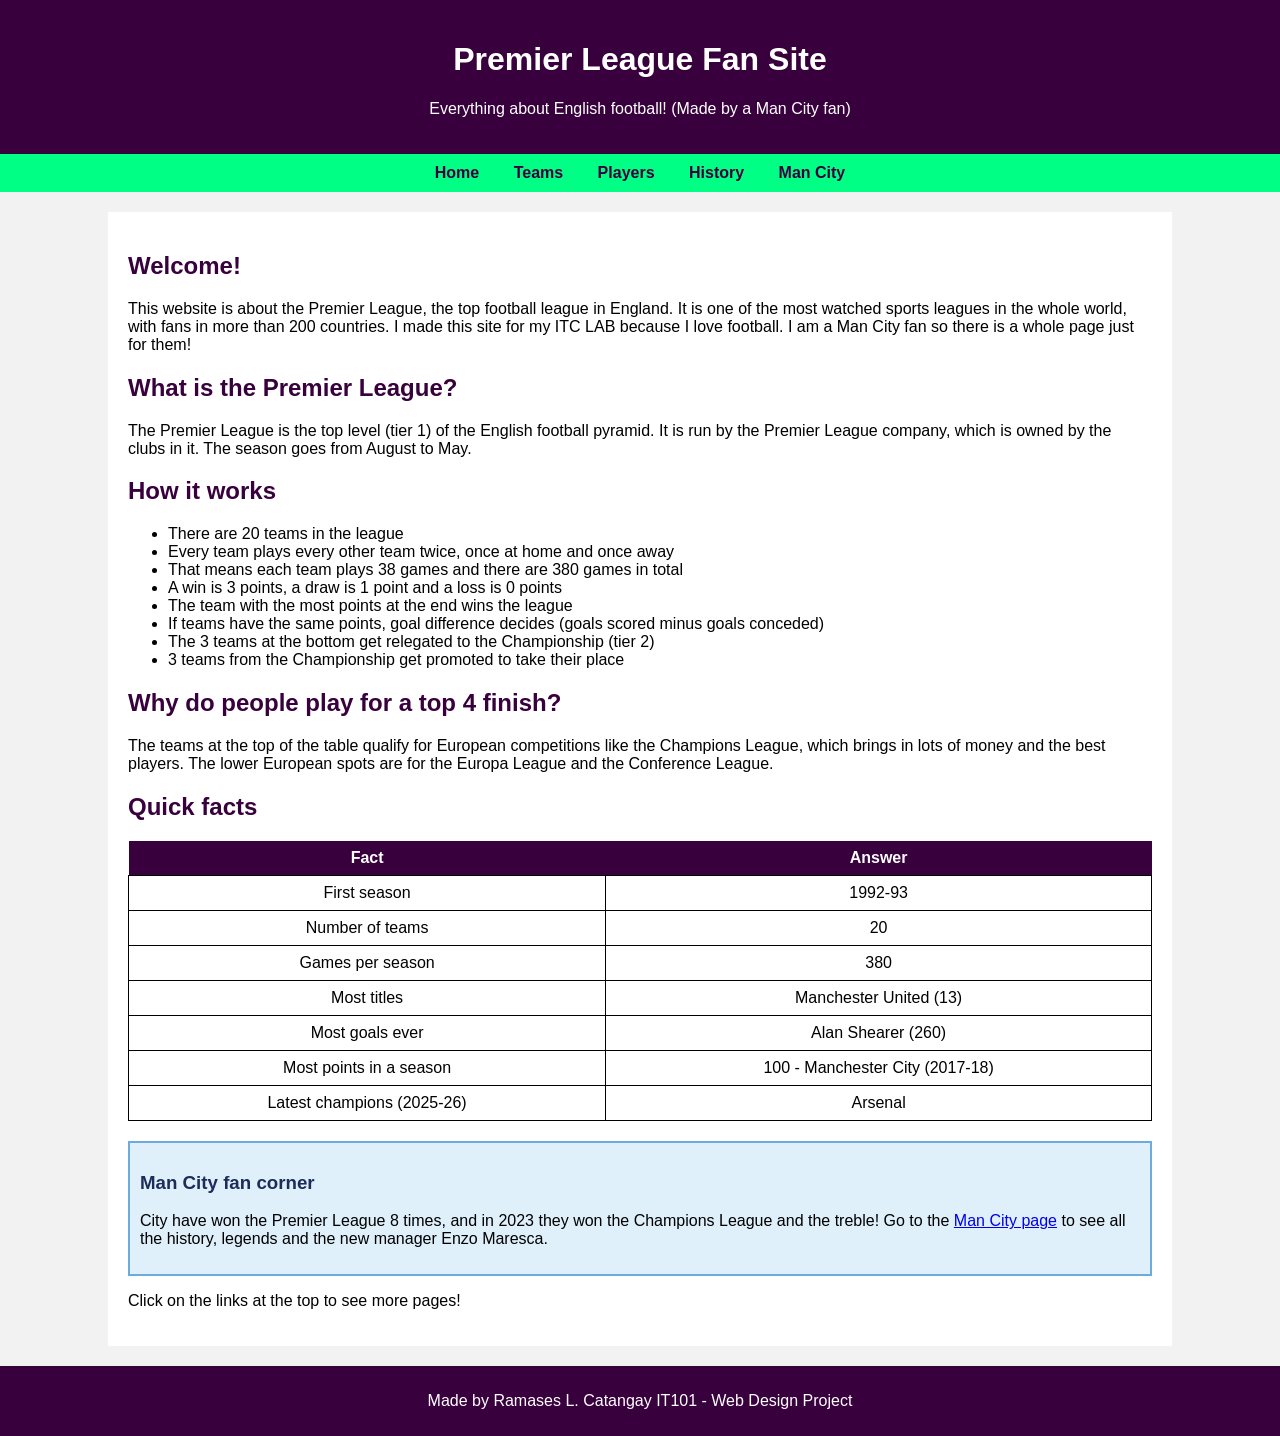
<file: index.html>
<!DOCTYPE html>
<html>
<head>
    <title>Premier League Fan Site - Home</title>
    <link rel="stylesheet" href="style.css">
</head>
<body>

    <header>
        <h1>Premier League Fan Site</h1>
        <p>Everything about English football! (Made by a Man City fan)</p>
    </header>

    <nav>
        <a href="index.html">Home</a>
        <a href="teams.html">Teams</a>
        <a href="players.html">Players</a>
        <a href="history.html">History</a>
        <a href="mancity.html">Man City</a>
    </nav>

    <div class="content">
        <h2>Welcome!</h2>
        <p>
            This website is about the Premier League, the top football league in England.
            It is one of the most watched sports leagues in the whole world, with fans
            in more than 200 countries. I made this site for my ITC LAB because I love football. 
            I am a Man City fan so there is a whole page just for them!
        </p>

        <h2>What is the Premier League?</h2>
        <p>
            The Premier League is the top level (tier 1) of the English football pyramid.
            It is run by the Premier League company, which is owned by the clubs in it.
            The season goes from August to May.
        </p>

        <h2>How it works</h2>
        <ul>
            <li>There are 20 teams in the league</li>
            <li>Every team plays every other team twice, once at home and once away</li>
            <li>That means each team plays 38 games and there are 380 games in total</li>
            <li>A win is 3 points, a draw is 1 point and a loss is 0 points</li>
            <li>The team with the most points at the end wins the league</li>
            <li>If teams have the same points, goal difference decides (goals scored minus goals conceded)</li>
            <li>The 3 teams at the bottom get relegated to the Championship (tier 2)</li>
            <li>3 teams from the Championship get promoted to take their place</li>
        </ul>

        <h2>Why do people play for a top 4 finish?</h2>
        <p>
            The teams at the top of the table qualify for European competitions like the
            Champions League, which brings in lots of money and the best players.
            The lower European spots are for the Europa League and the Conference League.
        </p>

        <h2>Quick facts</h2>
        <table>
            <tr>
                <th>Fact</th>
                <th>Answer</th>
            </tr>
            <tr>
                <td>First season</td>
                <td>1992-93</td>
            </tr>
            <tr>
                <td>Number of teams</td>
                <td>20</td>
            </tr>
            <tr>
                <td>Games per season</td>
                <td>380</td>
            </tr>
            <tr>
                <td>Most titles</td>
                <td>Manchester United (13)</td>
            </tr>
            <tr>
                <td>Most goals ever</td>
                <td>Alan Shearer (260)</td>
            </tr>
            <tr>
                <td>Most points in a season</td>
                <td>100 - Manchester City (2017-18)</td>
            </tr>
            <tr>
                <td>Latest champions (2025-26)</td>
                <td>Arsenal</td>
            </tr>
        </table>

        <div class="citybox">
            <h3>Man City fan corner</h3>
            <p>
                City have won the Premier League 8 times, and in 2023 they won the Champions League
                and the treble! Go to the <a href="mancity.html">Man City page</a>
                to see all the history, legends and the new manager Enzo Maresca.
            </p>
        </div>

        <p>Click on the links at the top to see more pages!</p>
    </div>

    <footer>
        <p>Made by Ramases L. Catangay IT101 - Web Design Project</p>
    </footer>

</body>
</html>
</file>
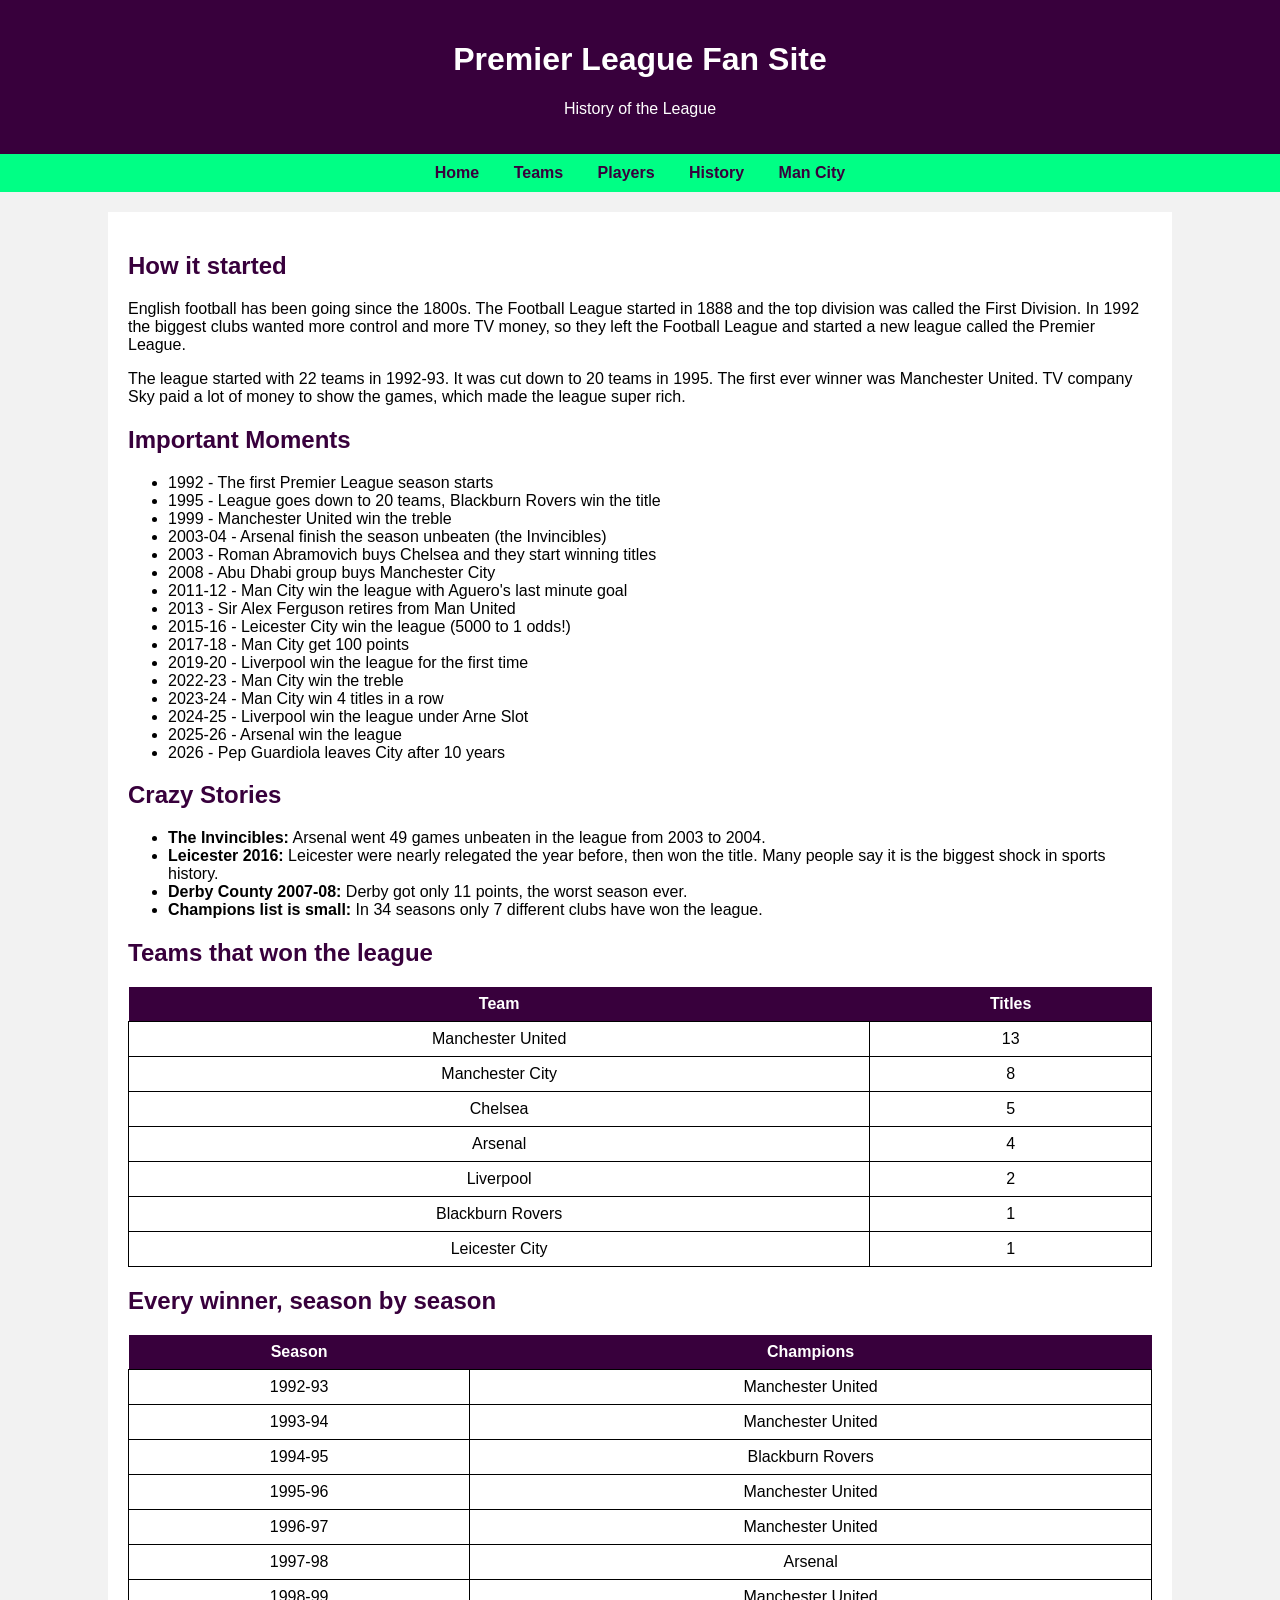
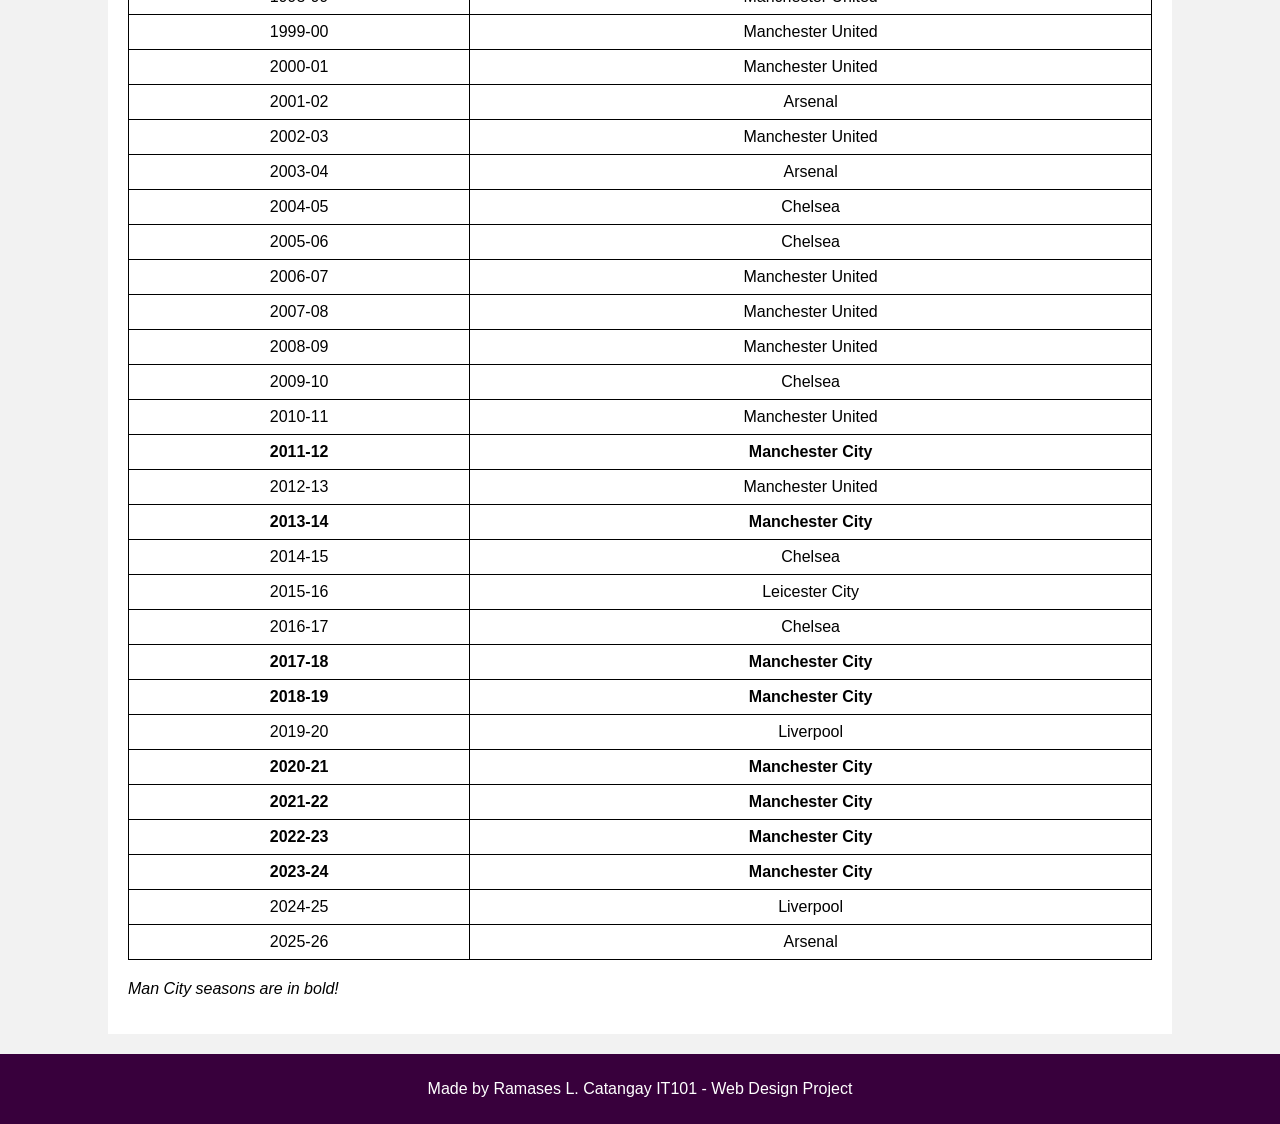
<file: history.html>
<!DOCTYPE html>
<html>
<head>
    <title>Premier League Fan Site - History</title>
    <link rel="stylesheet" href="style.css">
</head>
<body>

    <header>
        <h1>Premier League Fan Site</h1>
        <p>History of the League</p>
    </header>

    <nav>
        <a href="index.html">Home</a>
        <a href="teams.html">Teams</a>
        <a href="players.html">Players</a>
        <a href="history.html">History</a>
        <a href="mancity.html">Man City</a>
    </nav>

    <div class="content">
        <h2>How it started</h2>
        <p>
            English football has been going since the 1800s. The Football League started in 1888
            and the top division was called the First Division. In 1992 the biggest clubs wanted
            more control and more TV money, so they left the Football League and started a new
            league called the Premier League.
        </p>
        <p>
            The league started with 22 teams in 1992-93. It was cut down to 20 teams in 1995.
            The first ever winner was Manchester United. TV company Sky paid a lot of money to show
            the games, which made the league super rich.
        </p>

        <h2>Important Moments</h2>
        <ul>
            <li>1992 - The first Premier League season starts</li>
            <li>1995 - League goes down to 20 teams, Blackburn Rovers win the title</li>
            <li>1999 - Manchester United win the treble</li>
            <li>2003-04 - Arsenal finish the season unbeaten (the Invincibles)</li>
            <li>2003 - Roman Abramovich buys Chelsea and they start winning titles</li>
            <li>2008 - Abu Dhabi group buys Manchester City</li>
            <li>2011-12 - Man City win the league with Aguero's last minute goal</li>
            <li>2013 - Sir Alex Ferguson retires from Man United</li>
            <li>2015-16 - Leicester City win the league (5000 to 1 odds!)</li>
            <li>2017-18 - Man City get 100 points</li>
            <li>2019-20 - Liverpool win the league for the first time</li>
            <li>2022-23 - Man City win the treble</li>
            <li>2023-24 - Man City win 4 titles in a row</li>
            <li>2024-25 - Liverpool win the league under Arne Slot</li>
            <li>2025-26 - Arsenal win the league</li>
            <li>2026 - Pep Guardiola leaves City after 10 years</li>
        </ul>

        <h2>Crazy Stories</h2>
        <ul>
            <li><b>The Invincibles:</b> Arsenal went 49 games unbeaten in the league from 2003 to 2004.</li>
            <li><b>Leicester 2016:</b> Leicester were nearly relegated the year before, then won the title. Many people say it is the biggest shock in sports history.</li>
            <li><b>Derby County 2007-08:</b> Derby got only 11 points, the worst season ever.</li>
            <li><b>Champions list is small:</b> In 34 seasons only 7 different clubs have won the league.</li>
        </ul>

        <h2>Teams that won the league</h2>
        <table>
            <tr>
                <th>Team</th>
                <th>Titles</th>
            </tr>
            <tr><td>Manchester United</td><td>13</td></tr>
            <tr class="x"><td>Manchester City</td><td>8</td></tr>
            <tr><td>Chelsea</td><td>5</td></tr>
            <tr><td>Arsenal</td><td>4</td></tr>
            <tr><td>Liverpool</td><td>2</td></tr>
            <tr><td>Blackburn Rovers</td><td>1</td></tr>
            <tr><td>Leicester City</td><td>1</td></tr>
        </table>

        <h2>Every winner, season by season</h2>
        <table>
            <tr>
                <th>Season</th>
                <th>Champions</th>
            </tr>
            <tr><td>1992-93</td><td>Manchester United</td></tr>
            <tr><td>1993-94</td><td>Manchester United</td></tr>
            <tr><td>1994-95</td><td>Blackburn Rovers</td></tr>
            <tr><td>1995-96</td><td>Manchester United</td></tr>
            <tr><td>1996-97</td><td>Manchester United</td></tr>
            <tr><td>1997-98</td><td>Arsenal</td></tr>
            <tr><td>1998-99</td><td>Manchester United</td></tr>
            <tr><td>1999-00</td><td>Manchester United</td></tr>
            <tr><td>2000-01</td><td>Manchester United</td></tr>
            <tr><td>2001-02</td><td>Arsenal</td></tr>
            <tr><td>2002-03</td><td>Manchester United</td></tr>
            <tr><td>2003-04</td><td>Arsenal</td></tr>
            <tr><td>2004-05</td><td>Chelsea</td></tr>
            <tr><td>2005-06</td><td>Chelsea</td></tr>
            <tr><td>2006-07</td><td>Manchester United</td></tr>
            <tr><td>2007-08</td><td>Manchester United</td></tr>
            <tr><td>2008-09</td><td>Manchester United</td></tr>
            <tr><td>2009-10</td><td>Chelsea</td></tr>
            <tr><td>2010-11</td><td>Manchester United</td></tr>
            <tr><td><b>2011-12</b></td><td><b>Manchester City</b></td></tr>
            <tr><td>2012-13</td><td>Manchester United</td></tr>
            <tr><td><b>2013-14</b></td><td><b>Manchester City</b></td></tr>
            <tr><td>2014-15</td><td>Chelsea</td></tr>
            <tr><td>2015-16</td><td>Leicester City</td></tr>
            <tr><td>2016-17</td><td>Chelsea</td></tr>
            <tr><td><b>2017-18</b></td><td><b>Manchester City</b></td></tr>
            <tr><td><b>2018-19</b></td><td><b>Manchester City</b></td></tr>
            <tr><td>2019-20</td><td>Liverpool</td></tr>
            <tr><td><b>2020-21</b></td><td><b>Manchester City</b></td></tr>
            <tr><td><b>2021-22</b></td><td><b>Manchester City</b></td></tr>
            <tr><td><b>2022-23</b></td><td><b>Manchester City</b></td></tr>
            <tr><td><b>2023-24</b></td><td><b>Manchester City</b></td></tr>
            <tr><td>2024-25</td><td>Liverpool</td></tr>
            <tr><td>2025-26</td><td>Arsenal</td></tr>
        </table>
        <p><i>Man City seasons are in bold!</i></p>
    </div>

    <footer>
        <p>Made by Ramases L. Catangay IT101 - Web Design Project</p>
    </footer>

</body>
</html>
</file>
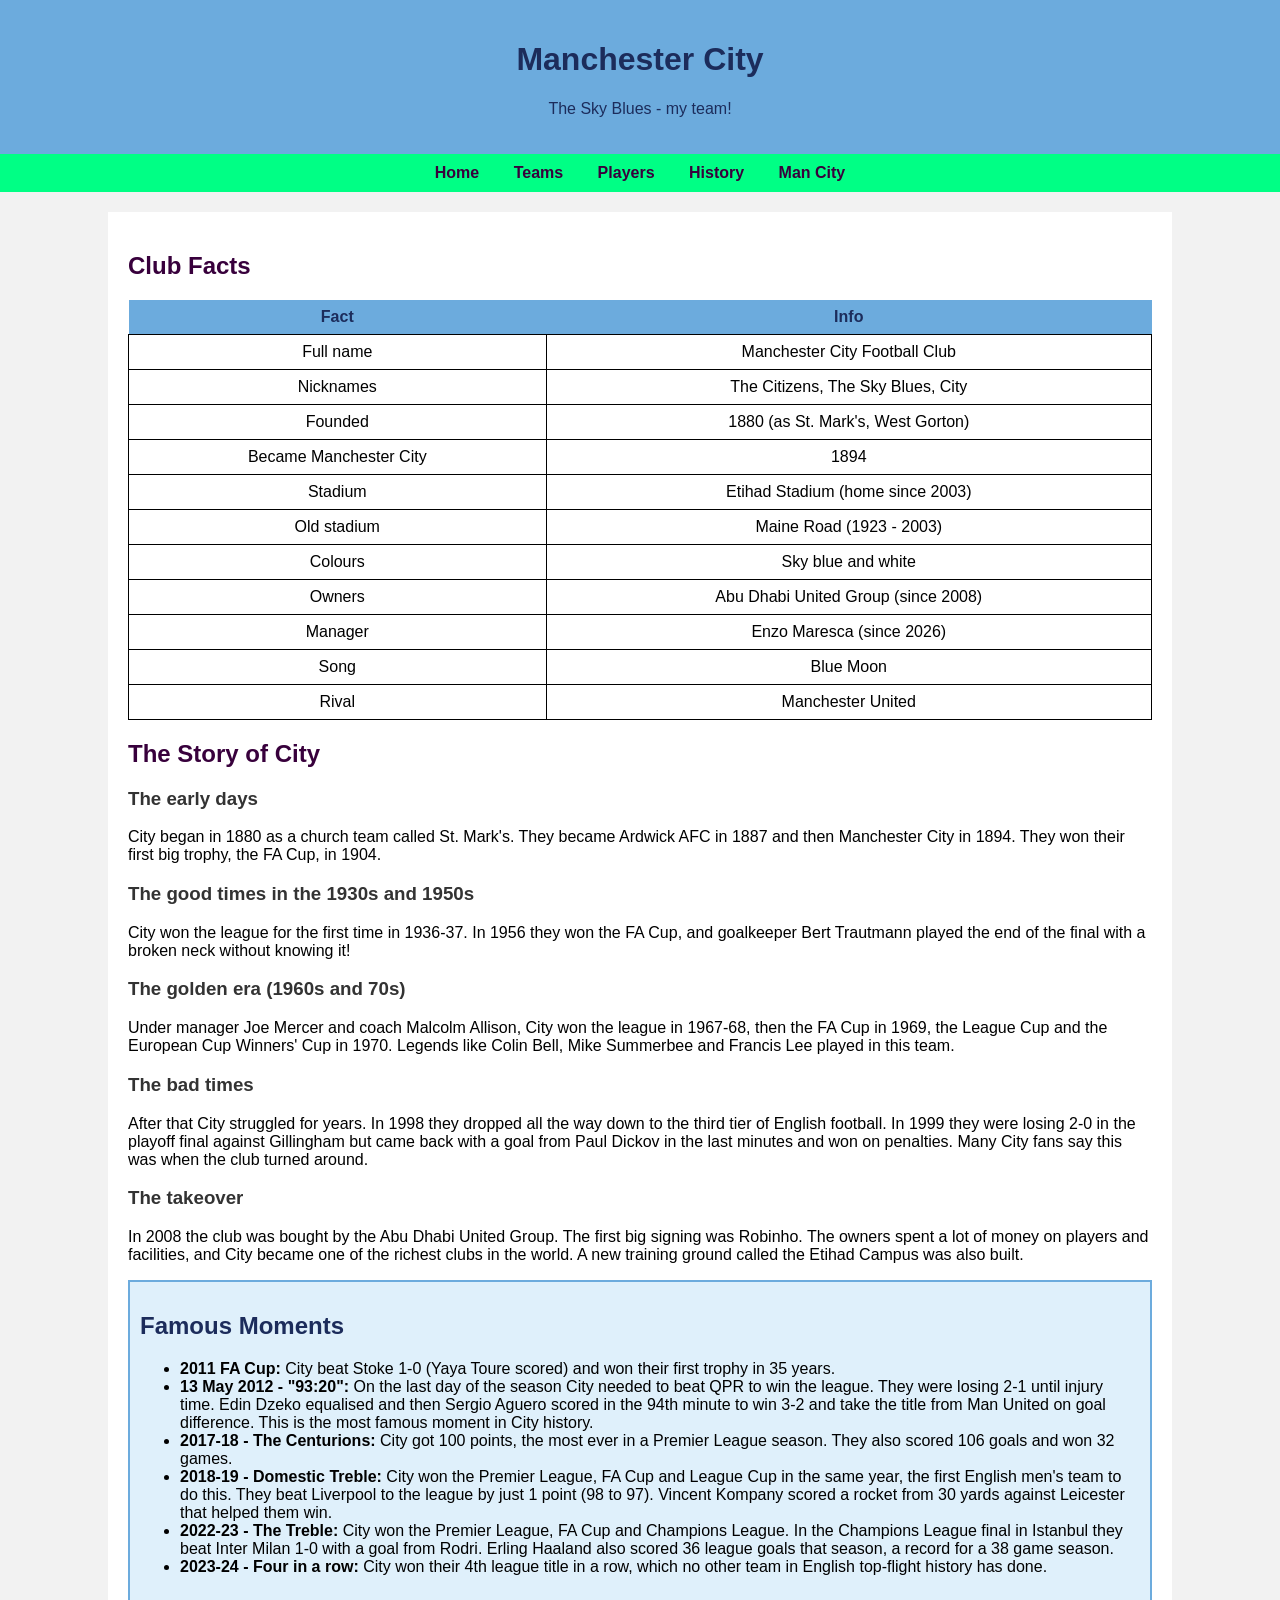
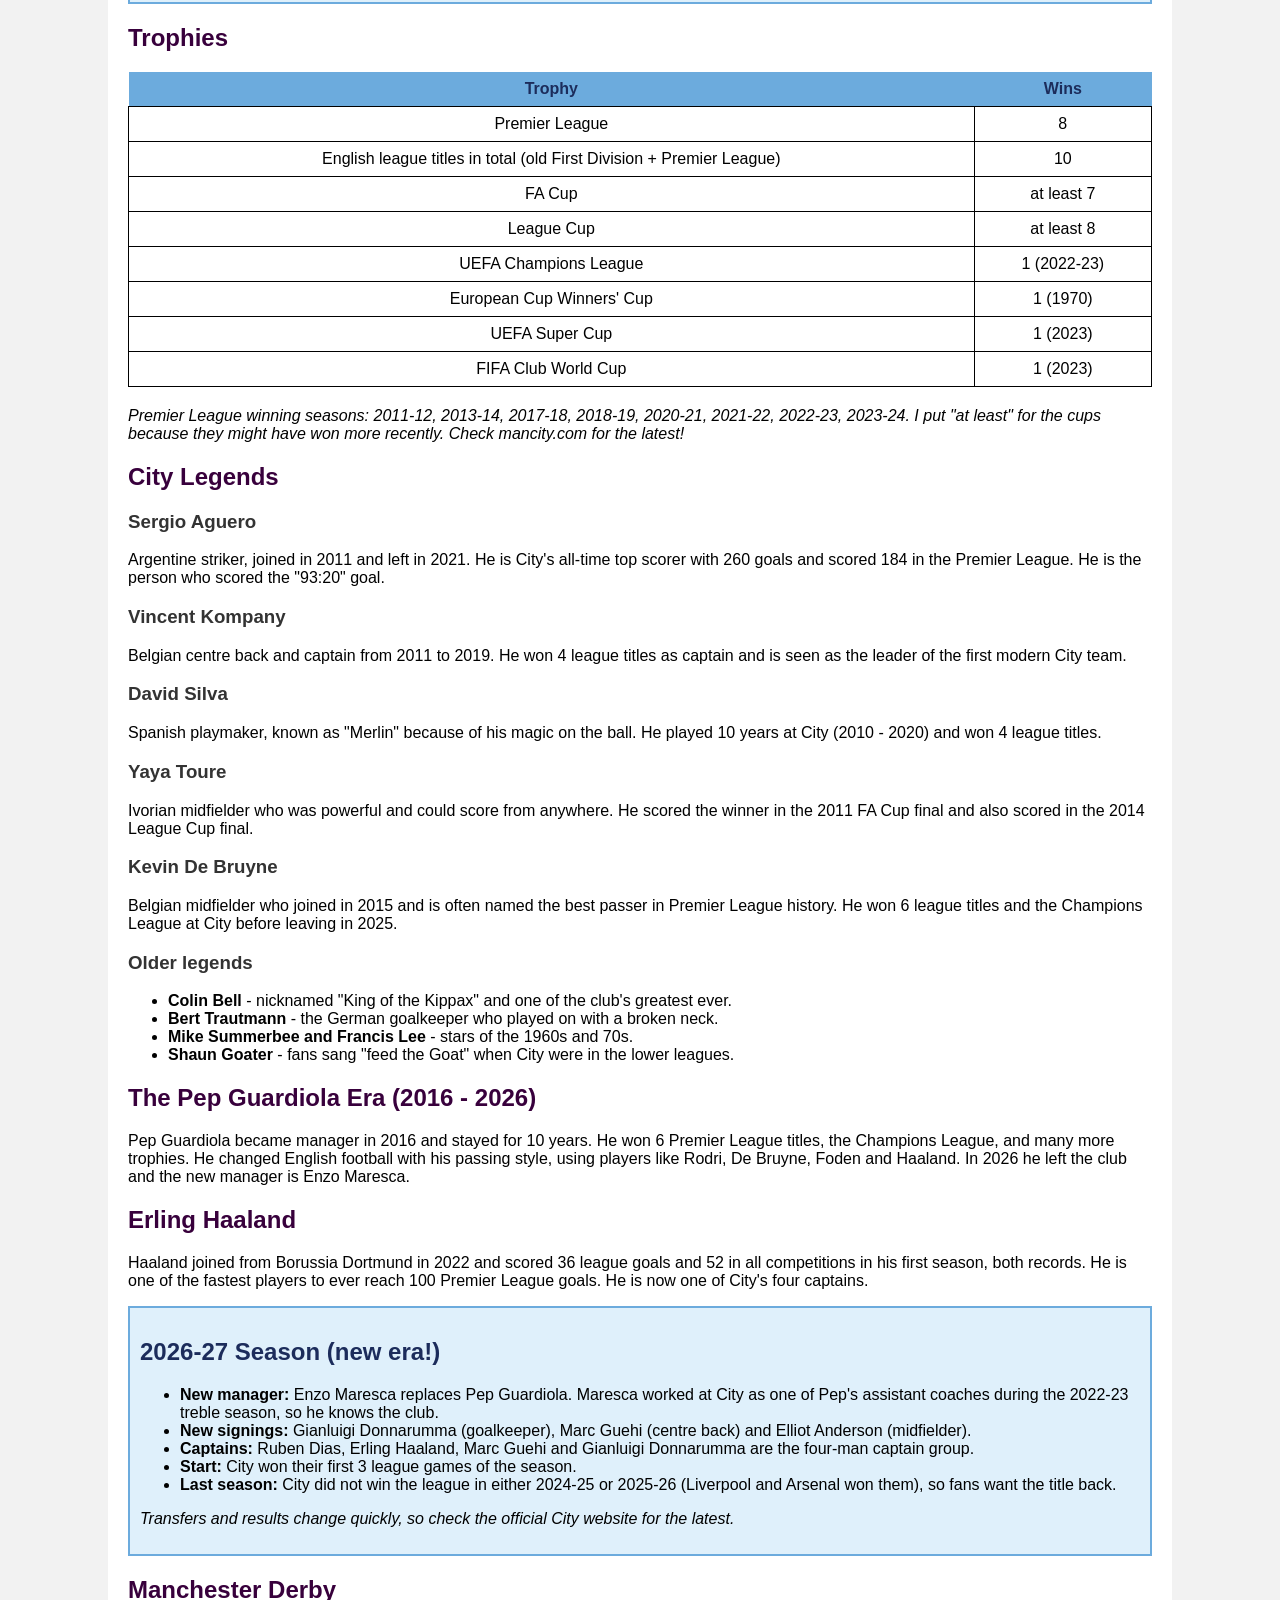
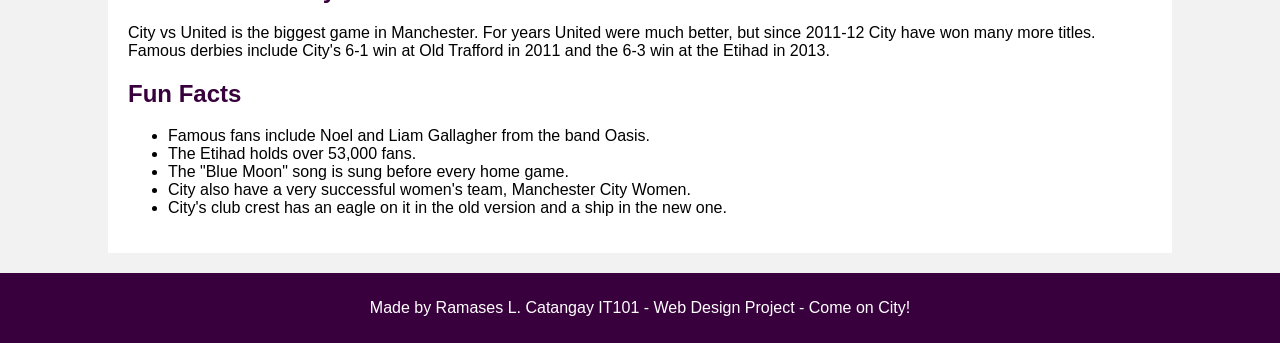
<file: mancity.html>
<!DOCTYPE html>
<html>
<head>
    <title>Premier League Fan Site - Manchester City</title>
    <link rel="stylesheet" href="style.css">
</head>
<body>

    <header class="city-header">
        <h1>Manchester City</h1>
        <p>The Sky Blues - my team!</p>
    </header>

    <nav>
        <a href="index.html">Home</a>
        <a href="teams.html">Teams</a>
        <a href="players.html">Players</a>
        <a href="history.html">History</a>
        <a href="mancity.html">Man City</a>
    </nav>

    <div class="content">

        <h2>Club Facts</h2>
        <table class="citytable">
            <tr><th>Fact</th><th>Info</th></tr>
            <tr><td>Full name</td><td>Manchester City Football Club</td></tr>
            <tr><td>Nicknames</td><td>The Citizens, The Sky Blues, City</td></tr>
            <tr><td>Founded</td><td>1880 (as St. Mark's, West Gorton)</td></tr>
            <tr><td>Became Manchester City</td><td>1894</td></tr>
            <tr><td>Stadium</td><td>Etihad Stadium (home since 2003)</td></tr>
            <tr><td>Old stadium</td><td>Maine Road (1923 - 2003)</td></tr>
            <tr><td>Colours</td><td>Sky blue and white</td></tr>
            <tr><td>Owners</td><td>Abu Dhabi United Group (since 2008)</td></tr>
            <tr><td>Manager</td><td>Enzo Maresca (since 2026)</td></tr>
            <tr><td>Song</td><td>Blue Moon</td></tr>
            <tr><td>Rival</td><td>Manchester United</td></tr>
        </table>

        <h2>The Story of City</h2>

        <h3>The early days</h3>
        <p>
            City began in 1880 as a church team called St. Mark's. They became Ardwick AFC in 1887
            and then Manchester City in 1894. They won their first big trophy, the FA Cup, in 1904.
        </p>

        <h3>The good times in the 1930s and 1950s</h3>
        <p>
            City won the league for the first time in 1936-37. In 1956 they won the FA Cup, and goalkeeper
            Bert Trautmann played the end of the final with a broken neck without knowing it!
        </p>

        <h3>The golden era (1960s and 70s)</h3>
        <p>
            Under manager Joe Mercer and coach Malcolm Allison, City won the league in 1967-68,
            then the FA Cup in 1969, the League Cup and the European Cup Winners' Cup in 1970.
            Legends like Colin Bell, Mike Summerbee and Francis Lee played in this team.
        </p>

        <h3>The bad times</h3>
        <p>
            After that City struggled for years. In 1998 they dropped all the way down to the third tier
            of English football. In 1999 they were losing 2-0 in the playoff final against Gillingham
            but came back with a goal from Paul Dickov in the last minutes and won on penalties.
            Many City fans say this was when the club turned around.
        </p>

        <h3>The takeover</h3>
        <p>
            In 2008 the club was bought by the Abu Dhabi United Group. The first big signing was
            Robinho. The owners spent a lot of money on players and facilities, and City became one of the
            richest clubs in the world. A new training ground called the Etihad Campus was also built.
        </p>

        <div class="citybox">
            <h2>Famous Moments</h2>
            <ul>
                <li>
                    <b>2011 FA Cup:</b> City beat Stoke 1-0 (Yaya Toure scored) and won their first
                    trophy in 35 years.
                </li>
                <li>
                    <b>13 May 2012 - "93:20":</b> On the last day of the season City needed to beat QPR
                    to win the league. They were losing 2-1 until injury time. Edin Dzeko equalised and
                    then Sergio Aguero scored in the 94th minute to win 3-2 and take the title from
                    Man United on goal difference. This is the most famous moment in City history.
                </li>
                <li>
                    <b>2017-18 - The Centurions:</b> City got 100 points, the most ever in a Premier League
                    season. They also scored 106 goals and won 32 games.
                </li>
                <li>
                    <b>2018-19 - Domestic Treble:</b> City won the Premier League, FA Cup and League Cup
                    in the same year, the first English men's team to do this. They beat Liverpool to
                    the league by just 1 point (98 to 97). Vincent Kompany scored a rocket from 30 yards against
                    Leicester that helped them win.
                </li>
                <li>
                    <b>2022-23 - The Treble:</b> City won the Premier League, FA Cup and Champions League.
                    In the Champions League final in Istanbul they beat Inter Milan 1-0
                    with a goal from Rodri. Erling Haaland also scored 36 league goals that season,
                    a record for a 38 game season.
                </li>
                <li>
                    <b>2023-24 - Four in a row:</b> City won their 4th league title in a row, which
                    no other team in English top-flight history has done.
                </li>
            </ul>
        </div>

        <h2>Trophies</h2>
        <table class="citytable">
            <tr><th>Trophy</th><th>Wins</th></tr>
            <tr><td>Premier League</td><td>8</td></tr>
            <tr><td>English league titles in total (old First Division + Premier League)</td><td>10</td></tr>
            <tr><td>FA Cup</td><td>at least 7</td></tr>
            <tr><td>League Cup</td><td>at least 8</td></tr>
            <tr><td>UEFA Champions League</td><td>1 (2022-23)</td></tr>
            <tr><td>European Cup Winners' Cup</td><td>1 (1970)</td></tr>
            <tr><td>UEFA Super Cup</td><td>1 (2023)</td></tr>
            <tr><td>FIFA Club World Cup</td><td>1 (2023)</td></tr>
        </table>
        <p><i>Premier League winning seasons: 2011-12, 2013-14, 2017-18, 2018-19, 2020-21, 2021-22, 2022-23, 2023-24.
        I put "at least" for the cups because they might have won more recently. Check mancity.com for the latest!</i></p>

        <h2>City Legends</h2>

        <h3>Sergio Aguero</h3>
        <p>
            Argentine striker, joined in 2011 and left in 2021. He is City's all-time top scorer
            with 260 goals and scored 184 in the Premier League. He is the person who scored the "93:20" goal.
        </p>

        <h3>Vincent Kompany</h3>
        <p>
            Belgian centre back and captain from 2011 to 2019. He won 4 league titles as captain
            and is seen as the leader of the first modern City team.
        </p>

        <h3>David Silva</h3>
        <p>
            Spanish playmaker, known as "Merlin" because of his magic on the ball. He played 10 years at City
            (2010 - 2020) and won 4 league titles.
        </p>

        <h3>Yaya Toure</h3>
        <p>
            Ivorian midfielder who was powerful and could score from anywhere. He scored the winner in the 2011 FA Cup
            final and also scored in the 2014 League Cup final.
        </p>

        <h3>Kevin De Bruyne</h3>
        <p>
            Belgian midfielder who joined in 2015 and is often named the best passer in Premier League history.
            He won 6 league titles and the Champions League at City before leaving in 2025.
        </p>

        <h3>Older legends</h3>
        <ul>
            <li><b>Colin Bell</b> - nicknamed "King of the Kippax" and one of the club's greatest ever.</li>
            <li><b>Bert Trautmann</b> - the German goalkeeper who played on with a broken neck.</li>
            <li><b>Mike Summerbee and Francis Lee</b> - stars of the 1960s and 70s.</li>
            <li><b>Shaun Goater</b> - fans sang "feed the Goat" when City were in the lower leagues.</li>
        </ul>

        <h2>The Pep Guardiola Era (2016 - 2026)</h2>
        <p>
            Pep Guardiola became manager in 2016 and stayed for 10 years. He won 6 Premier League titles,
            the Champions League, and many more trophies. He changed English football with
            his passing style, using players like Rodri, De Bruyne, Foden and Haaland.
            In 2026 he left the club and the new manager is Enzo Maresca.
        </p>

        <h2>Erling Haaland</h2>
        <p>
            Haaland joined from Borussia Dortmund in 2022 and scored 36 league goals and 52 in all
            competitions in his first season, both records. He is one of the fastest players to ever
            reach 100 Premier League goals. He is now one of City's four captains.
        </p>

        <div class="citybox">
            <h2>2026-27 Season (new era!)</h2>
            <ul>
                <li><b>New manager:</b> Enzo Maresca replaces Pep Guardiola. Maresca worked at City as one of Pep's assistant coaches during the 2022-23 treble season, so he knows the club.</li>
                <li><b>New signings:</b> Gianluigi Donnarumma (goalkeeper), Marc Guehi (centre back) and Elliot Anderson (midfielder).</li>
                <li><b>Captains:</b> Ruben Dias, Erling Haaland, Marc Guehi and Gianluigi Donnarumma are the four-man captain group.</li>
                <li><b>Start:</b> City won their first 3 league games of the season.</li>
                <li><b>Last season:</b> City did not win the league in either 2024-25 or 2025-26 (Liverpool and Arsenal won them), so fans want the title back.</li>
            </ul>
            <p><i>Transfers and results change quickly, so check the official City website for the latest.</i></p>
        </div>

        <h2>Manchester Derby</h2>
        <p>
            City vs United is the biggest game in Manchester. For years United were much better, but since
            2011-12 City have won many more titles. Famous derbies include City's 6-1 win at Old Trafford
            in 2011 and the 6-3 win at the Etihad in 2013.
        </p>

        <h2>Fun Facts</h2>
        <ul>
            <li>Famous fans include Noel and Liam Gallagher from the band Oasis.</li>
            <li>The Etihad holds over 53,000 fans.</li>
            <li>The "Blue Moon" song is sung before every home game.</li>
            <li>City also have a very successful women's team, Manchester City Women.</li>
            <li>City's club crest has an eagle on it in the old version and a ship in the new one.</li>
        </ul>
    </div>

    <footer>
        <p>Made by Ramases L. Catangay IT101 - Web Design Project - Come on City!</p>
    </footer>

</body>
</html>
</file>
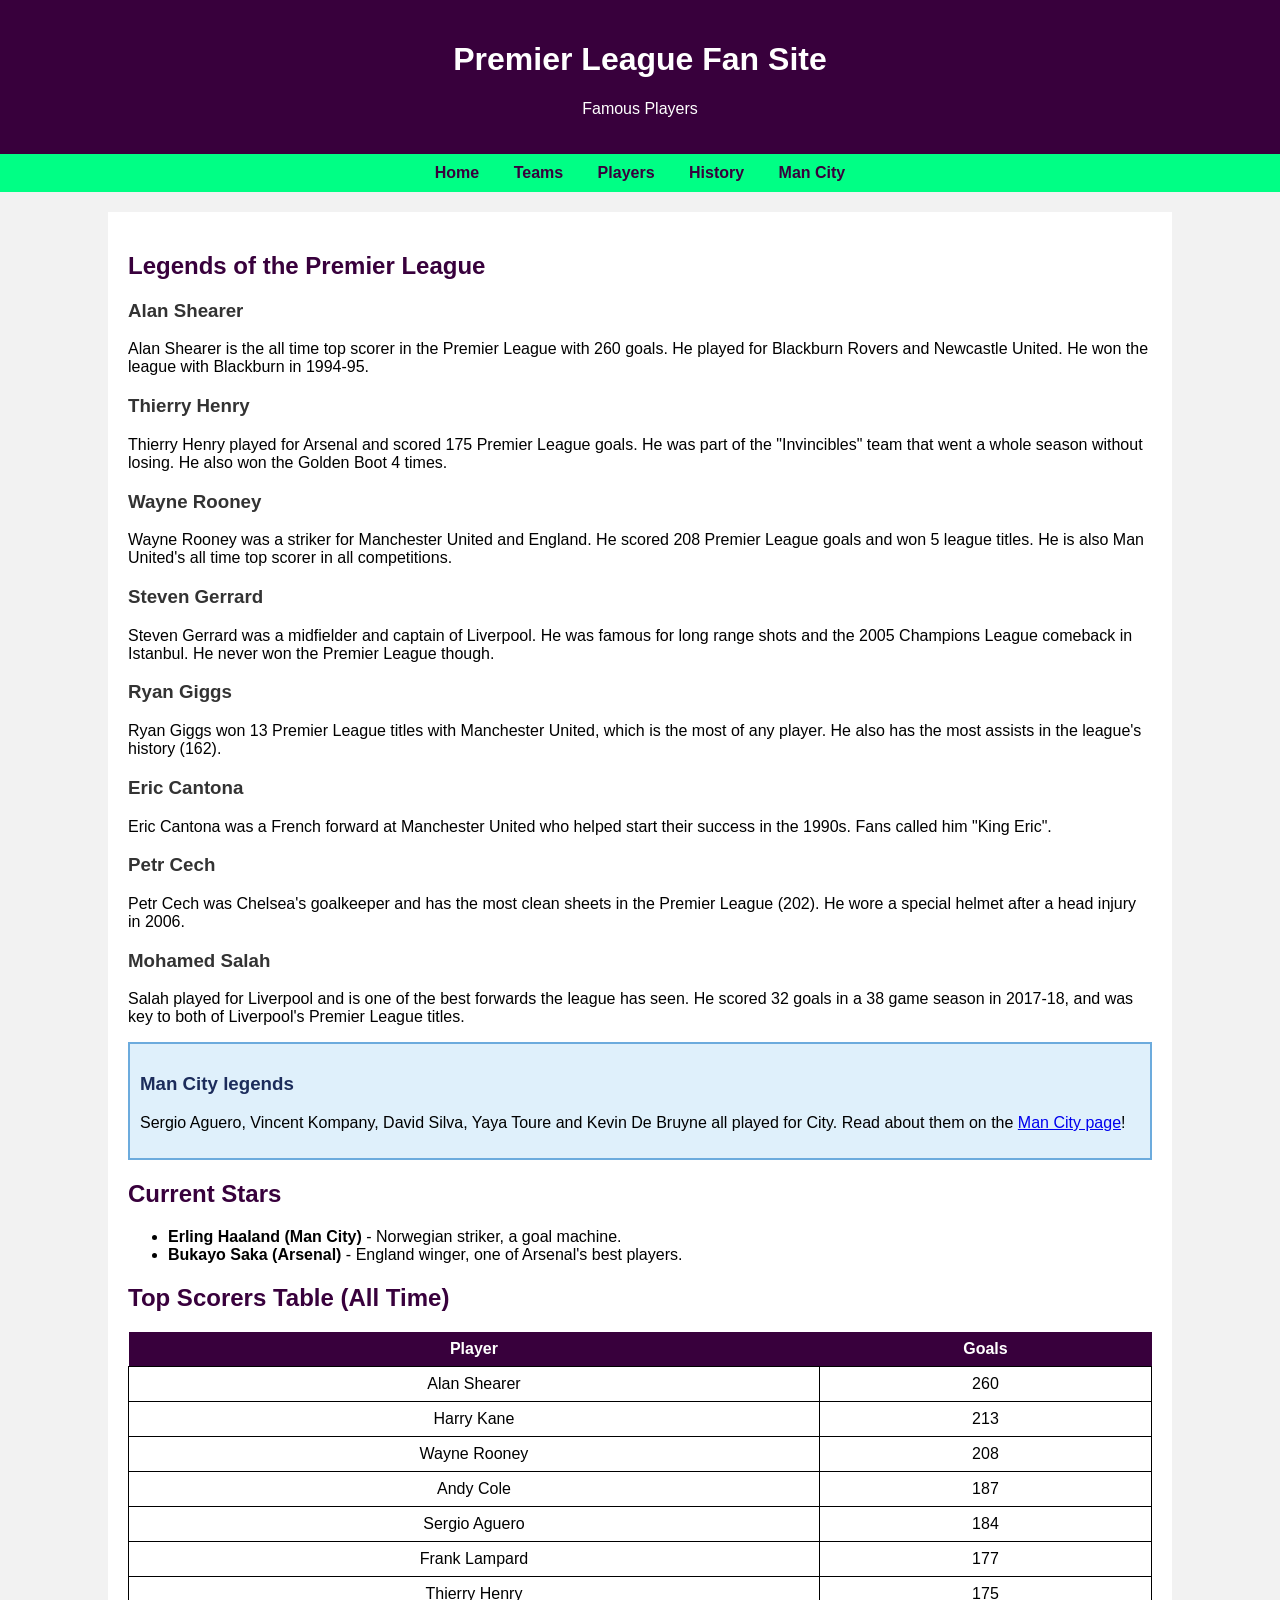
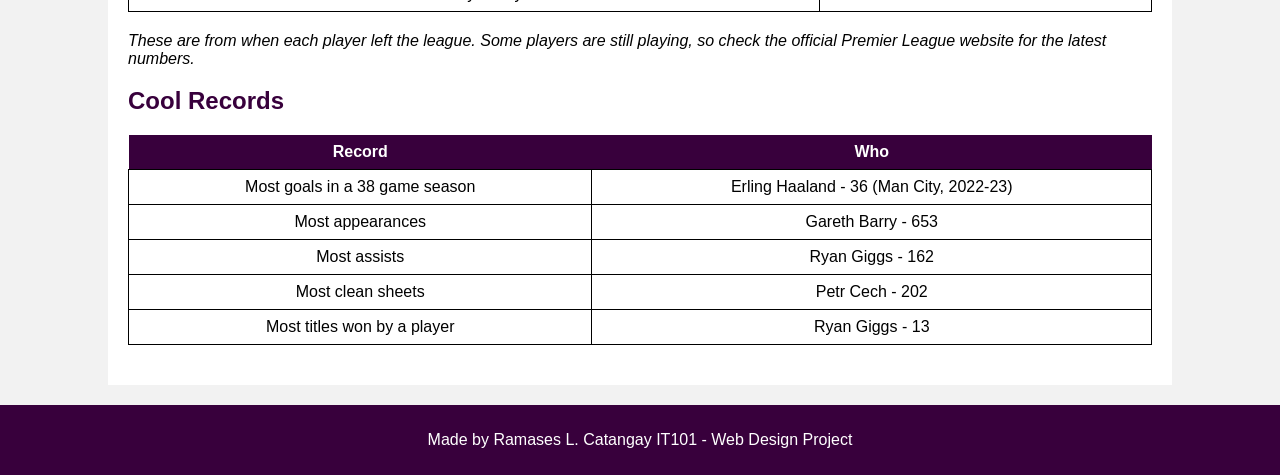
<file: players.html>
<!DOCTYPE html>
<html>
<head>
    <title>Premier League Fan Site - Players</title>
    <link rel="stylesheet" href="style.css">
</head>
<body>

    <header>
        <h1>Premier League Fan Site</h1>
        <p>Famous Players</p>
    </header>

    <nav>
        <a href="index.html">Home</a>
        <a href="teams.html">Teams</a>
        <a href="players.html">Players</a>
        <a href="history.html">History</a>
        <a href="mancity.html">Man City</a>
    </nav>

    <div class="content">
        <h2>Legends of the Premier League</h2>

        <h3>Alan Shearer</h3>
        <p>
            Alan Shearer is the all time top scorer in the Premier League
            with 260 goals. He played for Blackburn Rovers and Newcastle United.
            He won the league with Blackburn in 1994-95.
        </p>

        <h3>Thierry Henry</h3>
        <p>
            Thierry Henry played for Arsenal and scored 175 Premier League goals.
            He was part of the "Invincibles" team that went a whole season without losing.
            He also won the Golden Boot 4 times.
        </p>

        <h3>Wayne Rooney</h3>
        <p>
            Wayne Rooney was a striker for Manchester United and England. He scored 208
            Premier League goals and won 5 league titles. He is also Man United's
            all time top scorer in all competitions.
        </p>

        <h3>Steven Gerrard</h3>
        <p>
            Steven Gerrard was a midfielder and captain of Liverpool. He was famous for
            long range shots and the 2005 Champions League comeback in Istanbul.
            He never won the Premier League though.
        </p>

        <h3>Ryan Giggs</h3>
        <p>
            Ryan Giggs won 13 Premier League titles with Manchester United, which is the most
            of any player. He also has the most assists in the league's history (162).
        </p>

        <h3>Eric Cantona</h3>
        <p>
            Eric Cantona was a French forward at Manchester United who helped start
            their success in the 1990s. Fans called him "King Eric".
        </p>

        <h3>Petr Cech</h3>
        <p>
            Petr Cech was Chelsea's goalkeeper and has the most clean sheets in the Premier League
            (202). He wore a special helmet after a head injury in 2006.
        </p>

        <h3>Mohamed Salah</h3>
        <p>
            Salah played for Liverpool and is one of the best forwards the league has seen.
            He scored 32 goals in a 38 game season in 2017-18, and was key to
            both of Liverpool's Premier League titles.
        </p>

        <div class="citybox">
            <h3>Man City legends</h3>
            <p>
                Sergio Aguero, Vincent Kompany, David Silva, Yaya Toure and Kevin De Bruyne all played for City.
                Read about them on the <a href="mancity.html">Man City page</a>!
            </p>
        </div>

        <h2>Current Stars</h2>
        <ul>
            <li><b>Erling Haaland (Man City)</b> - Norwegian striker, a goal machine.</li>
            <li><b>Bukayo Saka (Arsenal)</b> - England winger, one of Arsenal's best players.</li>
        </ul>

        <h2>Top Scorers Table (All Time)</h2>
        <table>
            <tr>
                <th>Player</th>
                <th>Goals</th>
            </tr>
            <tr><td>Alan Shearer</td><td>260</td></tr>
            <tr><td>Harry Kane</td><td>213</td></tr>
            <tr><td>Wayne Rooney</td><td>208</td></tr>
            <tr><td>Andy Cole</td><td>187</td></tr>
            <tr><td>Sergio Aguero</td><td>184</td></tr>
            <tr><td>Frank Lampard</td><td>177</td></tr>
            <tr><td>Thierry Henry</td><td>175</td></tr>
        </table>
        <p><i>These are from when each player left the league. Some players are still playing, so
        check the official Premier League website for the latest numbers.</i></p>

        <h2>Cool Records</h2>
        <table>
            <tr>
                <th>Record</th>
                <th>Who</th>
            </tr>
            <tr>
                <td>Most goals in a 38 game season</td>
                <td>Erling Haaland - 36 (Man City, 2022-23)</td>
            </tr>
            <tr>
                <td>Most appearances</td>
                <td>Gareth Barry - 653</td>
            </tr>
            <tr>
                <td>Most assists</td>
                <td>Ryan Giggs - 162</td>
            </tr>
            <tr>
                <td>Most clean sheets</td>
                <td>Petr Cech - 202</td>
            </tr>
            <tr>
                <td>Most titles won by a player</td>
                <td>Ryan Giggs - 13</td>
            </tr>
        </table>
    </div>

    <footer>
        <p>Made by Ramases L. Catangay IT101 - Web Design Project</p>
    </footer>

</body>
</html>
</file>
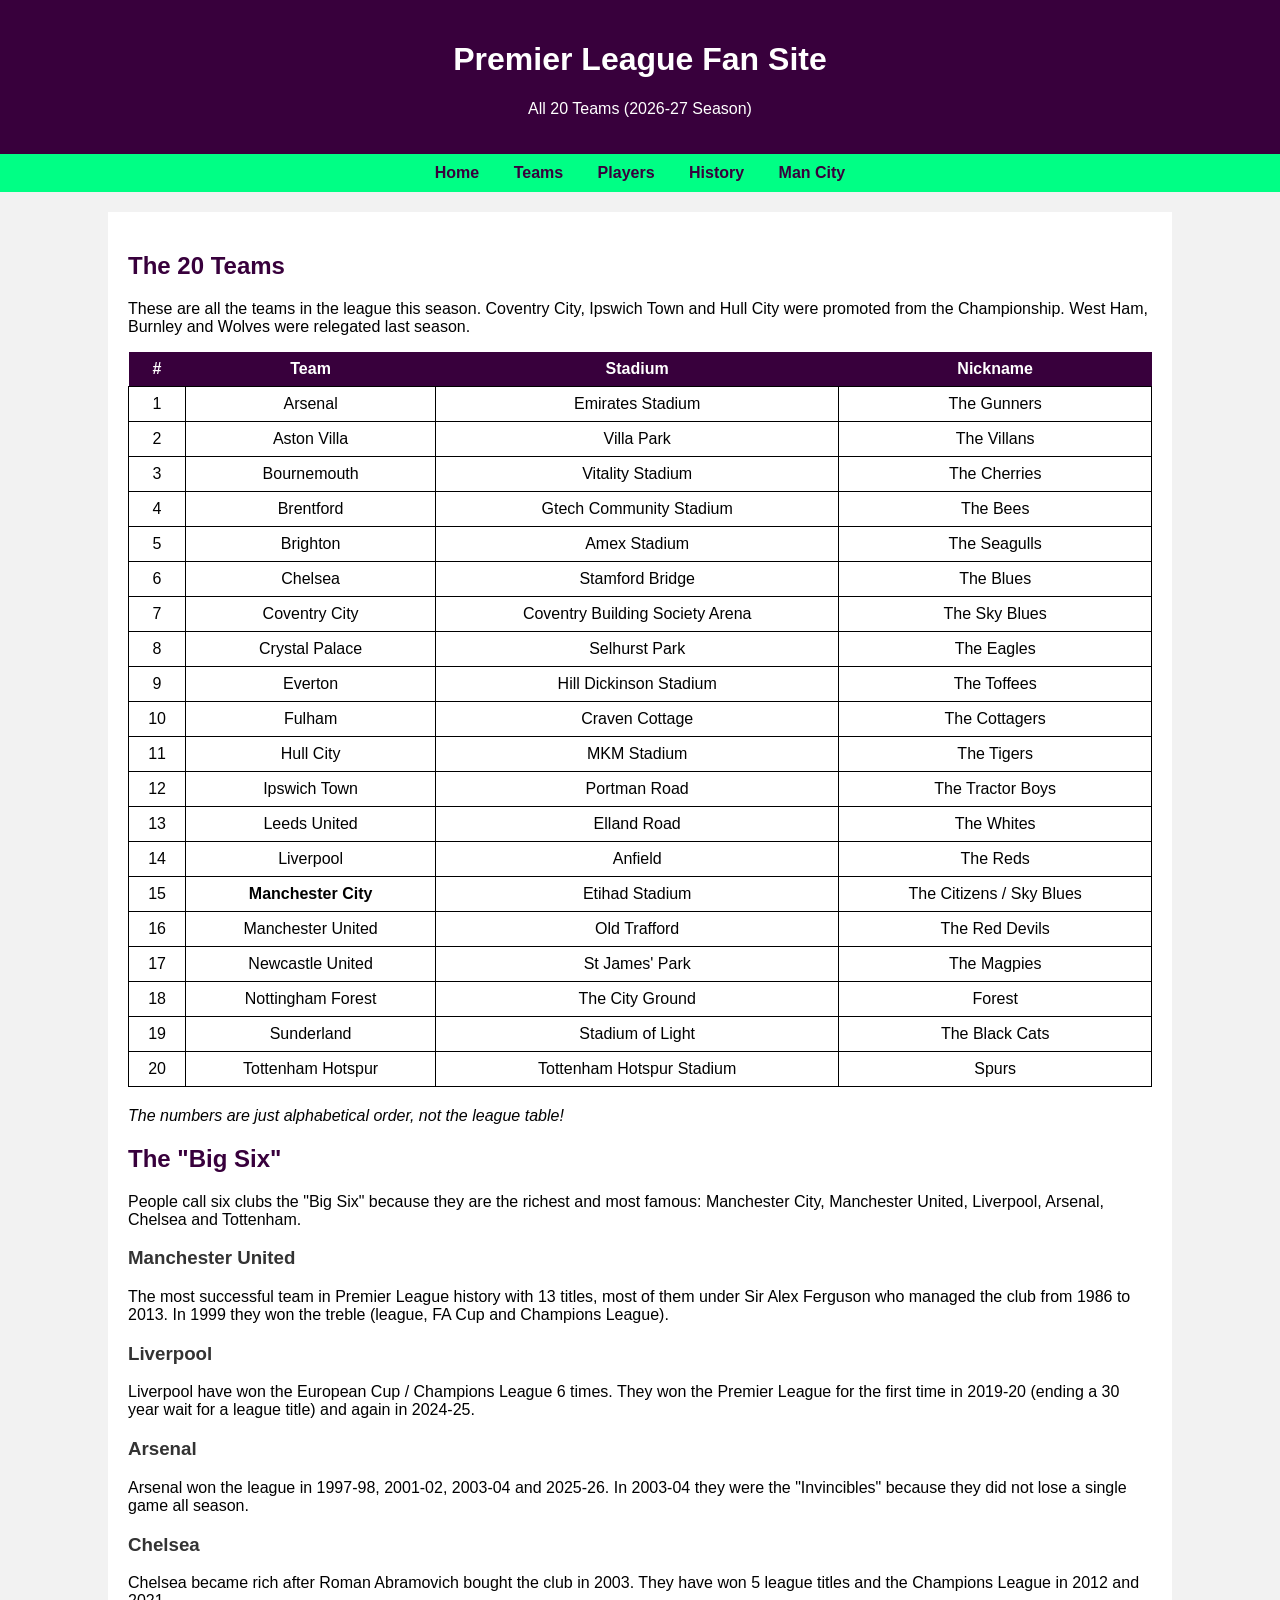
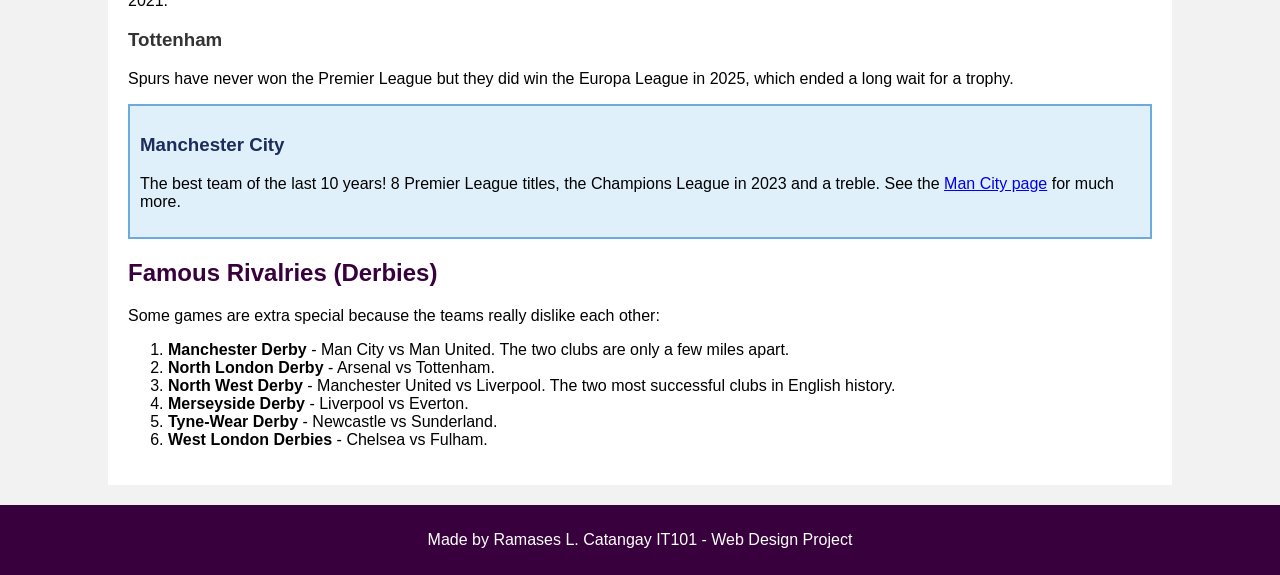
<file: teams.html>
<!DOCTYPE html>
<html>
<head>
    <title>Premier League Fan Site - Teams</title>
    <link rel="stylesheet" href="style.css">
</head>
<body>

    <header>
        <h1>Premier League Fan Site</h1>
        <p>All 20 Teams (2026-27 Season)</p>
    </header>

    <nav>
        <a href="index.html">Home</a>
        <a href="teams.html">Teams</a>
        <a href="players.html">Players</a>
        <a href="history.html">History</a>
        <a href="mancity.html">Man City</a>
    </nav>

    <div class="content">
        <h2>The 20 Teams</h2>
        <p>
            These are all the teams in the league this season. Coventry City, Ipswich Town
            and Hull City were promoted from the Championship. West Ham, Burnley and
            Wolves were relegated last season.
        </p>

        <table>
            <tr>
                <th>#</th>
                <th>Team</th>
                <th>Stadium</th>
                <th>Nickname</th>
            </tr>
            <tr><td>1</td><td>Arsenal</td><td>Emirates Stadium</td><td>The Gunners</td></tr>
            <tr><td>2</td><td>Aston Villa</td><td>Villa Park</td><td>The Villans</td></tr>
            <tr><td>3</td><td>Bournemouth</td><td>Vitality Stadium</td><td>The Cherries</td></tr>
            <tr><td>4</td><td>Brentford</td><td>Gtech Community Stadium</td><td>The Bees</td></tr>
            <tr><td>5</td><td>Brighton</td><td>Amex Stadium</td><td>The Seagulls</td></tr>
            <tr><td>6</td><td>Chelsea</td><td>Stamford Bridge</td><td>The Blues</td></tr>
            <tr><td>7</td><td>Coventry City</td><td>Coventry Building Society Arena</td><td>The Sky Blues</td></tr>
            <tr><td>8</td><td>Crystal Palace</td><td>Selhurst Park</td><td>The Eagles</td></tr>
            <tr><td>9</td><td>Everton</td><td>Hill Dickinson Stadium</td><td>The Toffees</td></tr>
            <tr><td>10</td><td>Fulham</td><td>Craven Cottage</td><td>The Cottagers</td></tr>
            <tr><td>11</td><td>Hull City</td><td>MKM Stadium</td><td>The Tigers</td></tr>
            <tr><td>12</td><td>Ipswich Town</td><td>Portman Road</td><td>The Tractor Boys</td></tr>
            <tr><td>13</td><td>Leeds United</td><td>Elland Road</td><td>The Whites</td></tr>
            <tr><td>14</td><td>Liverpool</td><td>Anfield</td><td>The Reds</td></tr>
            <tr><td>15</td><td><b>Manchester City</b></td><td>Etihad Stadium</td><td>The Citizens / Sky Blues</td></tr>
            <tr><td>16</td><td>Manchester United</td><td>Old Trafford</td><td>The Red Devils</td></tr>
            <tr><td>17</td><td>Newcastle United</td><td>St James' Park</td><td>The Magpies</td></tr>
            <tr><td>18</td><td>Nottingham Forest</td><td>The City Ground</td><td>Forest</td></tr>
            <tr><td>19</td><td>Sunderland</td><td>Stadium of Light</td><td>The Black Cats</td></tr>
            <tr><td>20</td><td>Tottenham Hotspur</td><td>Tottenham Hotspur Stadium</td><td>Spurs</td></tr>
        </table>
        <p><i>The numbers are just alphabetical order, not the league table!</i></p>

        <h2>The "Big Six"</h2>
        <p>
            People call six clubs the "Big Six" because they are the richest and most
            famous: Manchester City, Manchester United, Liverpool, Arsenal, Chelsea and Tottenham.
        </p>

        <h3>Manchester United</h3>
        <p>
            The most successful team in Premier League history with 13 titles, most of them
            under Sir Alex Ferguson who managed the club from 1986 to 2013. In 1999
            they won the treble (league, FA Cup and Champions League).
        </p>

        <h3>Liverpool</h3>
        <p>
            Liverpool have won the European Cup / Champions League 6 times. They won the Premier League
            for the first time in 2019-20 (ending a 30 year wait for a league title) and again in 2024-25.
        </p>

        <h3>Arsenal</h3>
        <p>
            Arsenal won the league in 1997-98, 2001-02, 2003-04 and 2025-26. In 2003-04 they
            were the "Invincibles" because they did not lose a single game all season.
        </p>

        <h3>Chelsea</h3>
        <p>
            Chelsea became rich after Roman Abramovich bought the club in 2003. They have won 5 league titles
            and the Champions League in 2012 and 2021.
        </p>

        <h3>Tottenham</h3>
        <p>
            Spurs have never won the Premier League but they did win the Europa League in 2025,
            which ended a long wait for a trophy.
        </p>

        <div class="citybox">
            <h3>Manchester City</h3>
            <p>
                The best team of the last 10 years! 8 Premier League titles, the Champions League
                in 2023 and a treble. See the <a href="mancity.html">Man City page</a> for much more.
            </p>
        </div>

        <h2>Famous Rivalries (Derbies)</h2>
        <p>Some games are extra special because the teams really dislike each other:</p>
        <ol>
            <li><b>Manchester Derby</b> - Man City vs Man United. The two clubs are only a few miles apart.</li>
            <li><b>North London Derby</b> - Arsenal vs Tottenham.</li>
            <li><b>North West Derby</b> - Manchester United vs Liverpool. The two most successful clubs in English history.</li>
            <li><b>Merseyside Derby</b> - Liverpool vs Everton.</li>
            <li><b>Tyne-Wear Derby</b> - Newcastle vs Sunderland.</li>
            <li><b>West London Derbies</b> - Chelsea vs Fulham.</li>
        </ol>
    </div>

    <footer>
        <p>Made by Ramases L. Catangay IT101 - Web Design Project</p>
    </footer>

</body>
</html>
</file>
<file: style.css>
body {
    font-family: Arial, sans-serif;
    background-color: #f2f2f2;
    margin: 0;
}

header {
    background-color: #38003c;
    color: white;
    text-align: center;
    padding: 20px;
}

.city-header {
    background-color: #6CABDD;
    color: #1C2C5B;
}

nav {
    background-color: #00ff85;
    text-align: center;
    padding: 10px;
}

nav a {
    color: #38003c;
    font-weight: bold;
    text-decoration: none;
    margin: 0 15px;
}

nav a:hover {
    color: white;
}

.content {
    width: 80%;
    margin: 20px auto;
    background-color: white;
    padding: 20px;
}

h2 {
    color: #38003c;
}

h3 {
    color: #333333;
}

table {
    border-collapse: collapse;
    width: 100%;
    margin-bottom: 20px;
}

th {
    background-color: #38003c;
    color: white;
    padding: 8px;
}

td {
    border: 1px solid black;
    padding: 8px;
    text-align: center;
}

.citybox {
    background-color: #dff0fb;
    border: 2px solid #6CABDD;
    padding: 10px;
    margin: 15px 0;
}

.citybox h2, .citybox h3 {
    color: #1C2C5B;
}

.citytable th {
    background-color: #6CABDD;
    color: #1C2C5B;
}

footer {
    background-color: #38003c;
    color: white;
    text-align: center;
    padding: 10px;
    margin-top: 20px;
}
</file>
